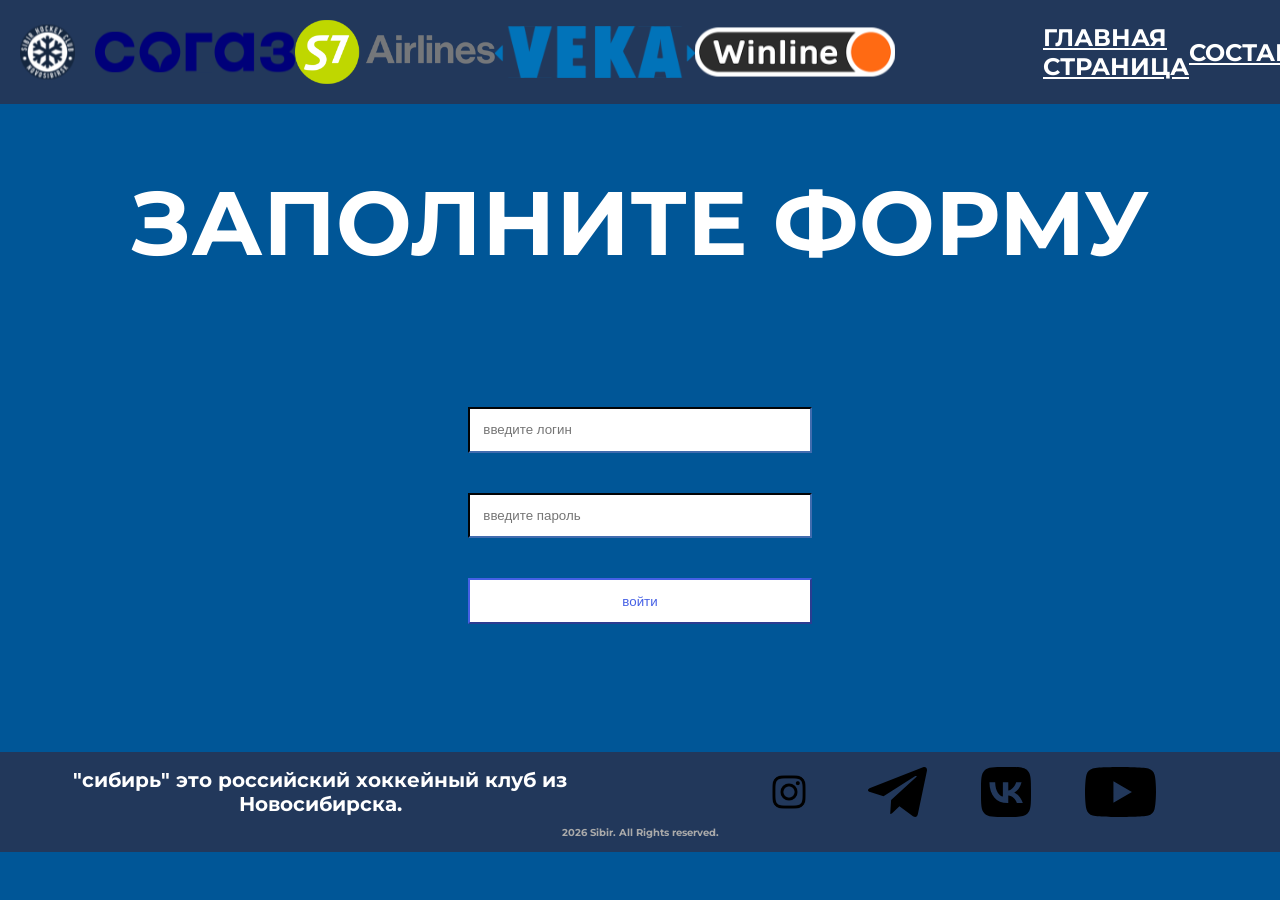
<file: form.html>
<!DOCTYPE html>
<html lang="en">
<head>
    <meta charset="UTF-8">
    <meta name="viewport" content="width=device-width, initial-scale=1.0">
    <link rel="stylesheet" href="style_form.css">
    <title>Форма</title>
</head>
<body>
    <header>
        <div class="container_menu">
            <div class="menu-small">
                <a href="index.html" class="menu_small_item">ГЛАВНАЯ СТРАНИЦА</a>
                <a href="sostav.html" class="menu_small_item">СОСТАВ</a>
            </div>
        </div>
        <div class="header_logo">
            <div class="menu_small_icon">
                <div class="stick"></div>
                <div class="stick"></div>
                <div class="stick"></div>
            </div>
            <img src="image/logo.svg" class="logo_sibir">
            <div class="sponsor">
                <img src="image/logosogaz.svg">
                <img src="image/logoS7.svg">
                <img src="image/logoveka.svg">
                <img src="image/logowinline.svg">
            </div>
            <div class="sostav_homepage">
                <a href="index.html" class="homepage">ГЛАВНАЯ СТРАНИЦА</a>
                <a href="sostav.html" class="sostav">СОСТАВ</a>
            </div>
        </div>
    </header>


    <div class="form2">
        <div class="title">
            <h1>ЗАПОЛНИТЕ ФОРМУ</h1>
        </div>
        <form>
            <input class="input" name="login" type="text" placeholder="введите логин">
            <input class="input2" name="password" type="password" placeholder="введите пароль">
            <button class="btn" name="button" type="button">войти</button>
        </form>
    </div>
    
    
    <footer>
        <div class="footer">
            <div class="footer_text">
                <p>"сибирь" это российский хоккейный клуб из Новосибирска.</p>
            </div>
            <div class="footer_contacts">
                <img src="image/contacts1.svg">
                <img src="image/contacts4.svg">
                <img src="image/contacts5.svg">
                <img src="image/contacts6.svg">
            </div>
        </div>
        <div class="footer_rights">
            <p>2026 Sibir. All Rights reserved.</p>
        </div>
    </footer>

    <script src="anime.min.js"></script>
    <script src="https://ajax.googleapis.com/ajax/libs/jquery/3.1.1/jquery.min.js"></script>
    <script src="form.js"></script>

</body>
</html>
</file>
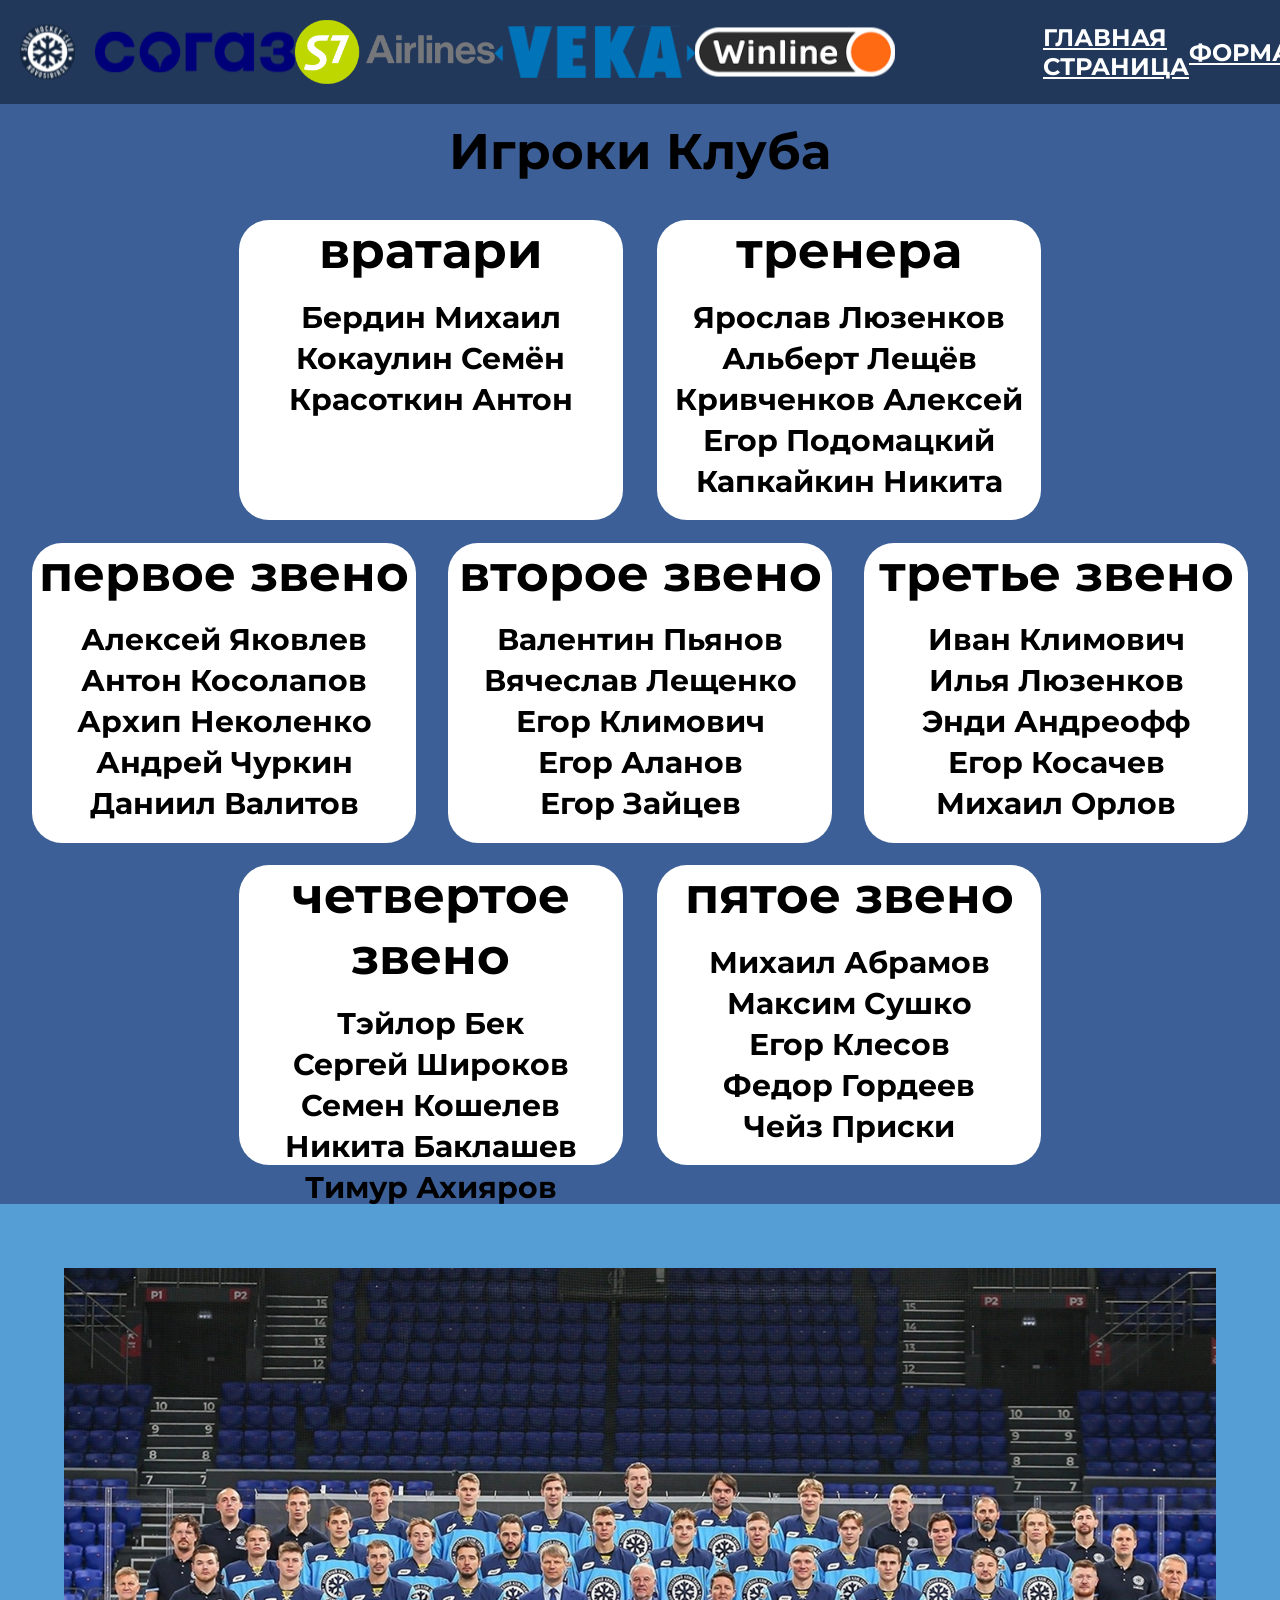
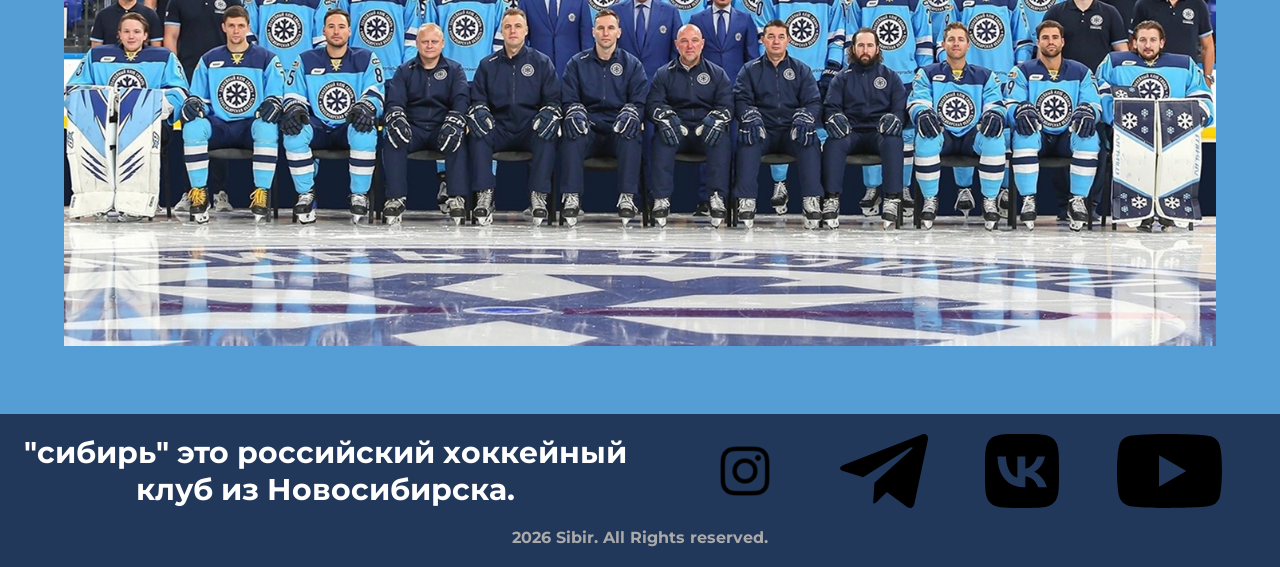
<file: sostav.html>
<!DOCTYPE html>
<html lang="en">
<head>
    <meta charset="UTF-8">
    <meta name="viewport" content="width=device-width, initial-scale=1.0">
    <link rel="stylesheet" href="style_sostav.css">
    <title>Состав</title>
</head>
<body>
    <header>
        <div class="container_menu">
            <div class="menu-small">
                <a href="index.html" class="menu_small_item">ГЛАВНАЯ СТРАНИЦА</a>
                <a href="form.html" class="menu_small_item">ФОРМА</a>
            </div>
        </div>
        <div class="header_logo">
            <div class="menu_small_icon">
                <div class="stick"></div>
                <div class="stick"></div>
                <div class="stick"></div>
            </div>
            <img src="image/logo.svg" class="logo_sibir">
            <div class="sponsor">
                <img src="image/logosogaz.svg">
                <img src="image/logoS7.svg">
                <img src="image/logoveka.svg">
                <img src="image/logowinline.svg">
            </div>
            <div class="homepage_form">
                <a href="index.html" class="homepage">ГЛАВНАЯ СТРАНИЦА</a>
                <a href="form.html" class="form">ФОРМА</a>
            </div>
        </div>
    </header>


    <div class="sostav_block">
        <div class="title_block">
            <h1 class="title">Игроки Клуба</h1>
        </div>
        <div class="sostav_sibir">
            <div class="goalkeeper_trainer">
                <div class="goalkeeper" id="border_radius">
                    <h1>вратари</h1>
                    <div class="link_block">
                        <p>Бердин Михаил</p>
                        <p>Кокаулин Семён</p>
                        <p>Красоткин Антон</p>
                    </div>
                </div>
                <div class="trainer" id="border_radius">
                    <h1>тренера</h1>
                    <div class="link_block">
                        <p>Ярослав Люзенков</p>
                        <p>Альберт Лещёв</p>
                        <p>Кривченков Алексей</p>
                        <p>Егор Подомацкий</p>
                        <p>Капкайкин Никита</p>
                    </div>
                </div>
            </div>
            <div class="s1-3_links">
                <div class="s1_link" id="border_radius">
                    <h1>первое звено</h1>
                    <div class="link_block">
                        <p>Алексей Яковлев</p>
                        <p>Антон Косолапов</p>
                        <p>Архип Неколенко</p>
                        <p>Андрей Чуркин</p>
                        <p>Даниил Валитов</p>
                    </div>
                </div>
                <div class="s2_link" id="border_radius">
                    <h1>второе звено</h1>
                    <div class="link_block">
                        <p>Валентин Пьянов</p>
                        <p>Вячеслав Лещенко</p>
                        <p>Егор Климович</p>
                        <p>Егор Аланов</p>
                        <p>Егор Зайцев</p>
                    </div>
                </div>
                <div class="s3_link" id="border_radius">
                    <h1>третье звено</h1>
                    <div class="link_block">
                        <p>Иван Климович</p>
                        <p>Илья Люзенков</p>
                        <p>Энди Андреофф</p>
                        <p>Егор Косачев</p>
                        <p>Михаил Орлов</p>
                    </div>
                </div>
            </div>
            <div class="s4-5_links">
                <div class="s4_link" id="border_radius">
                    <h1>четвертое звено</h1>
                    <div class="link_block">
                        <p>Тэйлор Бек</p>
                        <p>Сергей Широков</p>
                        <p>Семен Кошелев</p>
                        <p>Никита Баклашев</p>
                        <p>Тимур Ахияров</p>
                    </div>
                </div>
                <div class="s5_link" id="border_radius">
                    <h1>пятое звено</h1>
                    <div class="link_block">
                        <p>Михаил Абрамов</p>
                        <p>Максим Сушко</p>
                        <p>Егор Клесов</p>
                        <p>Федор Гордеев</p>
                        <p>Чейз Приски</p>
                    </div>
                </div>
            </div>
        </div>
    </div>


    <div class="photo">
        <img src="image/сибирь10.png" class="photo_sostav">
    </div>


    <footer>
        <div class="footer">
            <div class="footer_text">
                <p>"сибирь" это российский хоккейный клуб из Новосибирска.</p>
            </div>
            <div class="footer_contacts">
                <img src="image/contacts1.svg">
                <img src="image/contacts4.svg">
                <img src="image/contacts5.svg">
                <img src="image/contacts6.svg">
            </div>
        </div>
        <div class="footer_rights">
            <p>2026 Sibir. All Rights reserved.</p>
        </div>
    </footer>

    <script src="anime.min.js"></script>
    <script src="https://ajax.googleapis.com/ajax/libs/jquery/3.1.1/jquery.min.js"></script>
    <script src="sostav.js"></script>

</body>
</html>
</file>
<file: style_form.css>
@import url('https://fonts.googleapis.com/css2?family=Montserrat&display=swap');


* {
    margin: 0;
    padding: 0;
    /* outline: 2px solid red !important; */
}

body.lock {
    overflow: hidden;
}

body {
    display: flex;
    flex-direction: column;
    min-height: 100vh;
    margin: 0;
    font-weight: bold;
    font-family: 'Montserrat', sans-serif;
    background: #005697;
    color: #ffffff;
}


header {
    height: 80px;
}

.header_logo {
    background-color: #22385B;
    display: flex;
}

.sponsor{
    margin: 20px;
    width: 1170px;
    display: flex;
    justify-content: space-evenly;
}

.sponsor img {
    width: 200px;
}

.logo_sibir {
    padding-left: 20px;
}

.sostav {
    color: white;
    font-size: 1.5em;
}

.homepage {
    color: white;
    font-size: 1.5em;
}

.sostav_homepage {
    margin-left: 10%;
    width: 30%;
    display: flex;
    flex-direction: row;
    align-items: center;
    justify-content: space-evenly;
}

.menu_small_icon {
    display: none;
}

.menu-small {
    display: none;
    height: 2em;
}

.menu_small_item {
    display: none;
}

.stick {
    width: 80%;
    height: 5px;
    background: black;
}





.title {
    height: 2.5em;
    display: flex;
    align-items: center;
    justify-content: center;
}

input {
    margin: 1.5em;
    padding: 1em;
    border-color: #22385B;
    color: #005697;
}

h1 {
    text-align: center;
}

.btn {
    padding: 1em;
    margin: 1.5em;
    color: #4560e5;
    background: white;
    border-color: #4560e5;
}

form {
    width: 30%;
    height: 300px;
    display: flex;
    justify-content: center;
    flex-direction: column;
}

.form2 {
    height: 672px;
    font-size: 45px;
    display: flex;
    flex-direction: column;
    justify-content: space-evenly;
    align-items: center;
}





/* footer */
footer {
    background-color: #22385B;
    /* margin-top: auto; */
    height: 100px;
}

.footer {
    padding-top: 15px;
    display: flex;
    flex-direction: row;
    justify-content: space-around;
}

.footer_text {
    max-width: 500px;
    font-size: 20px;
    color: white;
    text-align: center;
    display: flex;
    justify-content: center;
    align-items: center;
}

.footer_contacts {
    height: 50px;
    width: 500px;
    display: flex;
    flex-direction: row;
    justify-content: space-evenly;
}

.footer_rights {
    padding: 9px;
    color: #AAAAAA;
    flex-direction: row;
    display: flex;
    justify-content: center;
    align-items: flex-end;
}

.footer_rights p {
    font-size: 10px;
}
/* footer */





@media (max-width: 425px) {
    .logo_sibir {
        width: 55px;
        height: 40px;
        padding-left: 70px;
    }
    
    .sponsor img {
        width: 50px;

    }

    .sponsor {
        align-items: center;
        width: 340px;
    }

    .header_logo {
        align-items: center;
    }

    .sostav_homepage {
        display: none;
    }

    .menu-small {
        background-color: #559DD5;
        display: flex;
        flex-direction: column;
        height: 100%;
        width: 100%;
        padding: 0;
        position: fixed;
        /* background: white; */
        transform: translateX(-100%);
        z-index: 9998;
    }

    .menu_small_item {
        font-size: 20px;
        margin: 5px;
        height: 2em;
        display: flex;
        justify-content: center;
        align-items: center;
        z-index: 9999;
    }

    .menu_small_item:first-child {
        padding-top: calc(50px + 4em);
    }

    .menu_small_icon {
        position: fixed;
        padding-left: 2%;
        top: 0.5em;
        left: 0.1em;
        width: 50px;
        height: 50px;
        display: flex;
        z-index: 1;
        justify-content: space-around;
        align-items: center;
        flex-direction: column;
        z-index: 9999;
    }





    .title {
        height: 5em;
        display: flex;
        align-items: center;
        justify-content: center;
    }

    input {
        margin: 1.5em;
        padding: 1em;
        border-color: #22385B;
        color: #005697;
    }

    h1 {
        text-align: center;
    }

    .btn {
        padding: 1em;
        margin: 1.5em;
        color: #4560e5;
        background: white;
        border-color: #4560e5;
    }

    form {
        width: 80%;
        height: 50%;
        display: flex;
        justify-content: center;
        flex-direction: column;
    }

    .form2 {
        height: auto;
        min-height: 500px;
        font-size: 25px;
        display: flex;
        flex-direction: column;
        justify-content: space-evenly;
        align-items: center;
    }





    footer {
        height: auto;
    }
    
    .footer {
        height: 47px;
        padding-top: 10px;
        display: flex;
        flex-direction: row;
        justify-content: space-around;
        align-items: center;
    }

    .footer_text {
        max-width: 150px;
        height: 35px;
        font-size: 9px;
        color: white;
        text-align: center;
        display: flex;
        justify-content: center;
        align-items: center;
    }

    .footer_contacts {
        width: 150px;
        height: 30px;
        display: flex;
        flex-direction: row;
        justify-content: space-between;
    }

    .footer_rights {
        font-size: 10px;
        padding: 8px;
        color: #AAAAAA;
        flex-direction: row;
        display: flex;
        justify-content: center;
        align-items: flex-end;
    }

    .footer_contacts img {
        width: 30px;
        height: 30px;
    }

    .footer_rights p {
        font-size: 8px;
    }
}
</file>
<file: style_sostav.css>
@import url('https://fonts.googleapis.com/css2?family=Montserrat&display=swap');


* {
    margin: 0;
}

body.lock {
    overflow: hidden;
}

body {
    font-weight: bold;
    font-family: 'Montserrat', sans-serif;
}

/* header */
.header_logo {
    background-color: #22385B;
    display: flex;
}

.sponsor{
    display: flex;
    margin: 20px;
    justify-content: space-evenly;
    width: 1170px;
}

.sponsor img {
    width: 200px;
}

.logo_sibir {
    padding-left: 20px;
}

.homepage {
    color: white;
    font-size: 1.5em;
}

.form {
    color: white;
    font-size: 1.5em;
}

.homepage_form {
    margin-left: 10%;
    width: 30%;
    display: flex;
    flex-direction: row;
    align-items: center;
    justify-content: space-evenly;
}

.menu_small_icon {
    display: none;
}

.menu-small {
    display: none;
    height: 2em;
}

.menu_small_item {
    display: none;
}

.stick {
    width: 80%;
    height: 5px;
    background: black;
}
/* header */


/* 2560px */


/* sostav */
.sostav_block {
    background-color: #3c5f97;
    height: 1100px;
    display: flex;
    flex-direction: column;
    justify-content: space-evenly;
}

.title {
    font-size: 50px;
    /* margin-left: 50%; */
}

.title_block {
    display: flex;
    justify-content: center;
}

.sostav_sibir {
    height: 90%;
    display: flex;
    flex-direction: column;
    justify-content: space-evenly;
}

.goalkeeper_trainer {
    height: 300px;
    display: flex;
    flex-direction: row;
    justify-content: space-evenly;
}

.goalkeeper {
    background-color: white;
    width: 30%;
    /* height: 300px; */
    margin-left: 16%;
}

.trainer {
    background-color: white;
    width: 30%;
    /* height: 300px; */
    margin-right: 16%;
}

.s1-3_links {
    height: 300px;
    display: flex;
    flex-direction: row;
    justify-content: space-evenly;
}

.s1_link {
    background-color: white;
    width: 30%;
    /* height: 300px; */
}

.s2_link {
    background-color: white;
    width: 30%;
    /* height: 300px; */
}

.s3_link {
    background-color: white;
    width: 30%;
    /* height: 300px; */
}

.s4-5_links {
    height: 300px;
    display: flex;
    flex-direction: row;
    justify-content: space-evenly;
}

.s4_link {
    background-color: white;
    width: 30%;
    /* height: 300px; */
    margin-left: 16%;
}

.s5_link {
    background-color: white;
    width: 30%;
    /* height: 300px; */
    margin-right: 16%;
}

.sostav_sibir h1 {
    font-size: 50px;
    text-align: center;
}

.sostav_sibir p {
    font-size: 30px;
    margin: 2px;
}

.link_block {
    margin-top: 4%;
    display: flex;
    flex-direction: column;
    justify-content: center;
    align-items: center;
}

#border_radius {
    border-radius: 30px;
    /* display: flex;
    flex-direction: column;
    justify-content: space-evenly; */
}
/* sostav */





/* photo */
.photo {
    background-color: #559DD5;
}

.photo_sostav {
    width: 90%;
    height: 100%;
    margin: 5%;
}
/* photo */





/* footer */
footer {
    background-color: #22385B;

}

.footer {
    padding-top: 20px;
    display: flex;
    flex-direction: row;
    justify-content: space-around;
}

.footer_text {
    max-width: 650px;
    font-size: 30px;
    color: white;
    text-align: center;
    display: flex;
    justify-content: center;
    align-items: center;
}

.footer_contacts {
    width: 650px;
    display: flex;
    flex-direction: row;
    justify-content: space-evenly;
}

.footer_rights {
    padding: 20px;
    color: #AAAAAA;
    flex-direction: row;
    display: flex;
    justify-content: center;
    align-items: flex-end;
}
/* footer */





@media (max-width: 425px) {
    .logo_sibir {
        width: 55px;
        height: 40px;
        padding-left: 70px;
    }
    
    .sponsor img {
        width: 50px;

    }

    .sponsor {
        align-items: center;
        width: 340px;
    }

    .header_logo {
        align-items: center;
    }

    .homepage_form {
        display: none;
    }

    .menu-small {
        background-color: #559DD5;
        display: flex;
        flex-direction: column;
        height: 100%;
        width: 100%;
        padding: 0;
        position: fixed;
        /* background: white; */
        transform: translateX(-100%);
        z-index: 9998;
    }

    .menu_small_item {
        font-size: 20px;
        margin: 5px;
        height: 2em;
        display: flex;
        justify-content: center;
        align-items: center;
        z-index: 9999;
    }

    .menu_small_item:first-child {
        padding-top: calc(50px + 4em);
    }

    .menu_small_icon {
        position: fixed;
        padding-left: 2%;
        top: 0.5em;
        left: 0.1em;
        width: 50px;
        height: 50px;
        display: flex;
        z-index: 1;
        justify-content: space-around;
        align-items: center;
        flex-direction: column;
        z-index: 9999;
    }





    .sostav_block {
        background-color: #005697;
        height: 550px;
        display: flex;
        flex-direction: column;
        justify-content: space-evenly;
    }

    .title {
        font-size: 50px;
        /* margin-left: 50%; */
    }

    .title_block {
        display: flex;
        justify-content: center;
    }

    .sostav_sibir {
        height: 90%;
        display: flex;
        flex-direction: column;
        justify-content: space-evenly;
    }

    .goalkeeper_trainer {
        height: 24%;
        display: flex;
        flex-direction: row;
        justify-content: space-evenly;
    }

    .goalkeeper {
        background-color: white;
        width: 30%;
        /* height: 300px; */
        margin-left: 16%;
    }

    .trainer {
        background-color: white;
        width: 30%;
        /* height: 300px; */
        margin-right: 16%;
    }

    .s1-3_links {
        height: 29%;
        display: flex;
        flex-direction: row;
        justify-content: space-evenly;
    }

    .s1_link {
        background-color: white;
        width: 30%;
        /* height: 300px; */
    }

    .s2_link {
        background-color: white;
        width: 30%;
        /* height: 300px; */
    }

    .s3_link {
        background-color: white;
        width: 30%;
        /* height: 300px; */
    }

    .s4-5_links {
        height: 29%;
        display: flex;
        flex-direction: row;
        justify-content: space-evenly;
    }

    .s4_link {
        background-color: white;
        width: 30%;
        /* height: 300px; */
        margin-left: 16%;
    }

    .s5_link {
        background-color: white;
        width: 30%;
        /* height: 300px; */
        margin-right: 16%;
    }

    .sostav_sibir h1 {
        font-size: 21px;
        text-align: center;
    }

    .sostav_sibir p {
        font-size: 10px;
        margin: 2px;
    }

    .link_block {
        margin-top: 4%;
        display: flex;
        flex-direction: column;
        justify-content: center;
        align-items: center;
    }

    #border_radius {
        border-radius: 20px;
        /* display: flex;
        flex-direction: column;
        justify-content: space-evenly; */
    }





    .footer {
        height: 50px;
        padding-top: 10px;
        display: flex;
        flex-direction: row;
        justify-content: space-around;
        align-items: center;
    }

    .footer_text {
        max-width: 150px;
        height: 26px;
        font-size: 9px;
        color: white;
        text-align: center;
        display: flex;
        justify-content: center;
        align-items: center;
    }

    .footer_contacts {
        width: 150px;
        height: 30px;
        display: flex;
        flex-direction: row;
        justify-content: space-between;
    }

    .footer_rights {
        font-size: 10px;
        padding: 10px;
        color: #AAAAAA;
        flex-direction: row;
        display: flex;
        justify-content: center;
        align-items: flex-end;
    }

    .footer_contacts img {
        width: 30px;
        height: 30px;
    }
}
</file>
